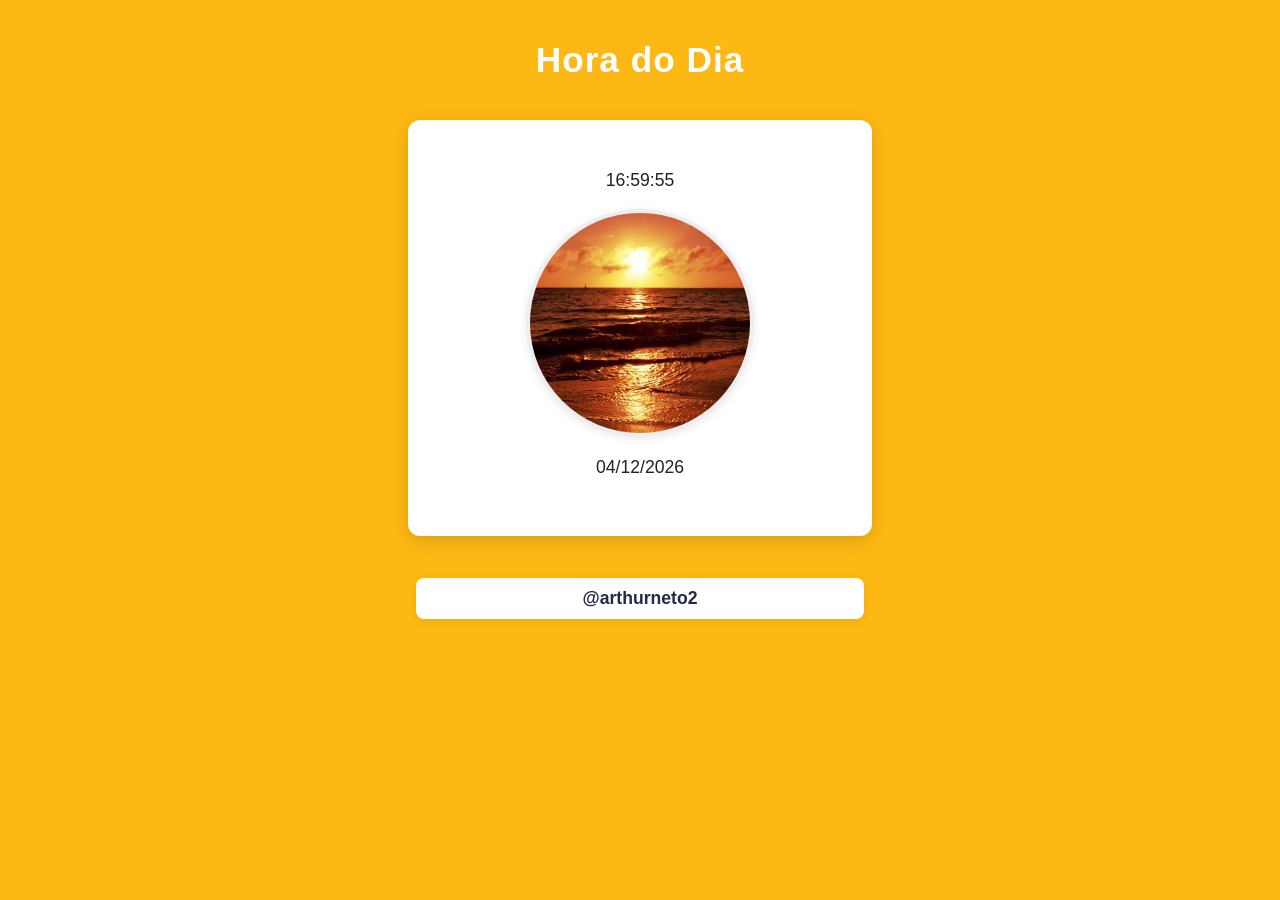
<file: index.html>
<!DOCTYPE html>
<html lang="en">
<head>
    <meta charset="UTF-8">
    <meta name="viewport" content="width=device-width, initial-scale=1.0">
    <title>Relogio</title>
    <link rel="stylesheet" href="style.css">
</head>
<body>
    <h1>Hora do Dia</h1>
    <div id="relogio-container">
        <p id="horario"></p>
        <img src="" alt="Imagem do Amanhecer" id="imagem-relogio">
        <p id="data"></p>
    </div>
    <a href="https://github.com/arthurneto2">@arthurneto2</a>


    <script>
        function atualizarRelogio() {
            const agora = new Date();
            const horas = agora.getHours();
            const minutos = agora.getMinutes();
            const segundos = agora.getSeconds();
            const dia = agora.getDate();
            const mes = agora.getMonth() + 1; // Meses começam do zero
            const ano = agora.getFullYear();

            const horaFormatada = `${horas.toString().padStart(2, '0')}:${minutos.toString().padStart(2, '0')}:${segundos.toString().padStart(2, '0')}`;
            document.querySelector('#relogio-container p').textContent = `${horaFormatada}`;

            const dataFormatada = `${dia.toString().padStart(2, '0')}/${mes.toString().padStart(2, '0')}/${ano}`;
            document.querySelector('#data').textContent = `${dataFormatada}`;

            const imagemRelogio = document.querySelector('#imagem-relogio');
            if (horas >= 6 && horas < 12) {
                imagemRelogio.src = 'imagens/istockphoto-185067762-612x612.jpg'; // Manhã
                document.body.style.background = '#d2b48c';
            } else if (horas >= 12 && horas < 18) {
                imagemRelogio.src = 'imagens/cpt-centro-producoes-tecnicas-entardecer-para-refletir.jpg'; // Tarde
                document.body.style.background = '#FDB813';
            } else {
                imagemRelogio.src = 'imagens/night_5f985165b72f7.jpg'; // Noite
                document.body.style.background = '#232946';
            }
        }

        setInterval(atualizarRelogio, 1000);
        atualizarRelogio(); // Chamada inicial para exibir a hora imediatamente
    </script>
</body>
</html>
</file>
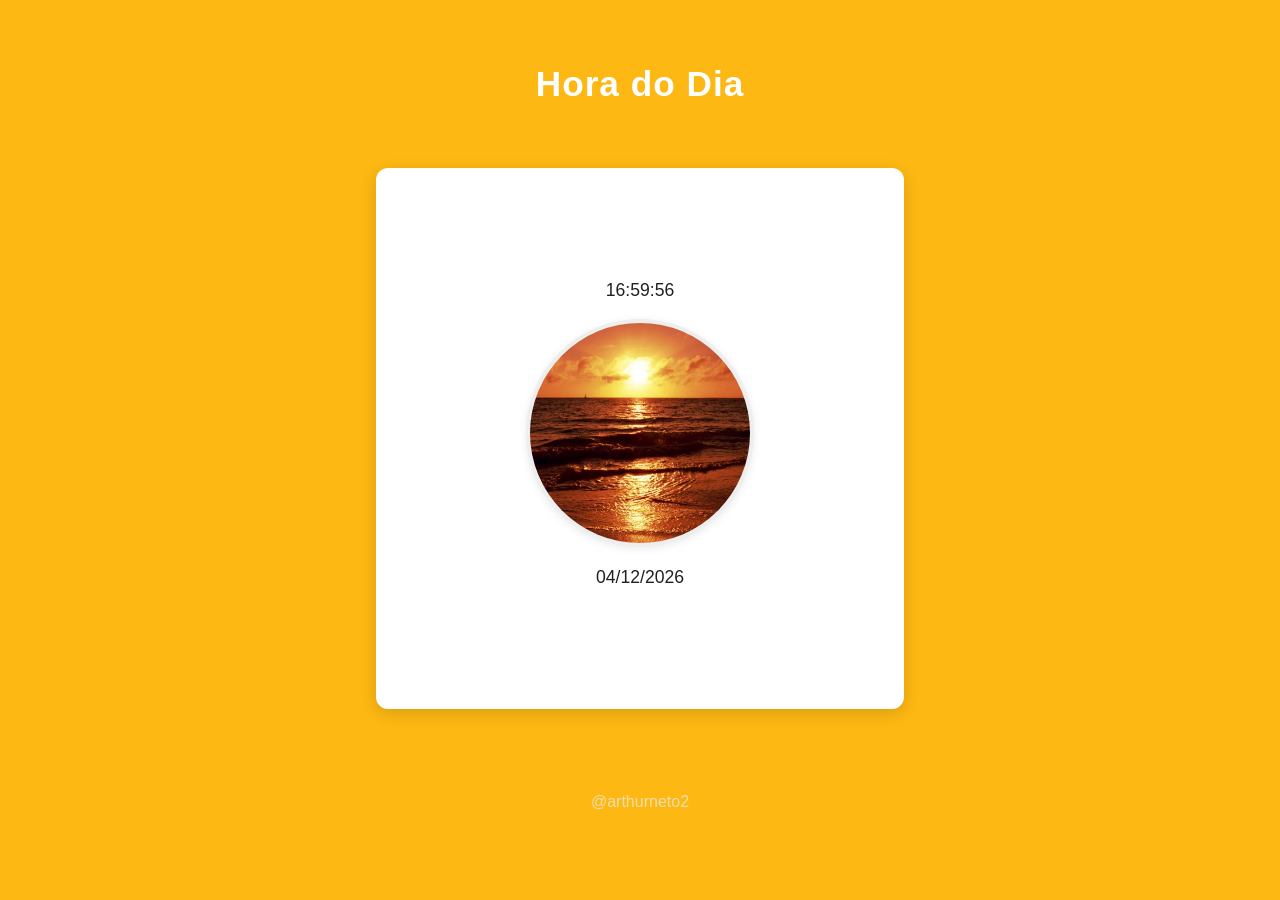
<file: relogia.html>
<!DOCTYPE html>
<html lang="en">
<head>
    <meta charset="UTF-8">
    <meta name="viewport" content="width=device-width, initial-scale=1.0">
    <title>Relogio</title>
    <style>
        body {
            background: #d2b48c;
            font-family: Arial, Helvetica, sans-serif;
            margin: 0;
            padding: 0;
            min-height: 100vh;
            display: flex;
            flex-direction: column;
            align-items: center;
        }
        
        h1 {
            color: #fff;
            text-align: center;
            margin-top: 5vw;
            margin-bottom: 5vw;
            font-size: 2.2em;
            letter-spacing: 1px;
        }
        
        #relogio-container {
            background: #fff;
            border-radius: 12px;
            box-shadow: 0 4px 16px rgba(0,0,0,0.15);
            padding: 8vw 5vw;
            max-width: 400px;
            width: 90vw;
            margin: 0 auto 5vw auto;
            display: flex;
            flex-direction: column;
            align-items: center;
        }
        
        #relogio-container p {
            color: #222;
            font-size: 1.1em;
            margin-bottom: 18px;
            margin-top: 10px;
            word-break: break-word;
        }
        
        #imagem-relogio {
            width: 50vw;
            max-width: 220px;
            height: 50vw;
            max-height: 220px;
            object-fit: cover;
            border-radius: 50%;
            border: 4px solid #eee;
            box-shadow: 0 2px 8px rgba(0,0,0,0.08);
            display: block;
            margin-bottom: 10px;
            background: #eee;
        }
        
        footer {
            color: #eee;
            text-align: center;
            font-size: 1em;
            margin-top: 20px;
            opacity: 0.7;
            font-family: Arial, Helvetica, sans-serif;
        }
        
        /* Responsividade para telas menores */
        @media (max-width: 600px) {
            h1 {
                font-size: 1.5em;
                margin-top: 8vw;
                margin-bottom: 8vw;
            }
            #relogio-container {
                padding: 6vw 2vw;
                max-width: 98vw;
            }
            #imagem-relogio {
                width: 70vw;
                height: 70vw;
                max-width: 180px;
                max-height: 180px;
            }
            #relogio-container p {
                font-size: 1em;
            }
        }
    </style>
</head>
<body>
    <h1>Hora do Dia</h1>
    <div id="relogio-container">
        <p id="horario"></p>
        <img src="" alt="Imagem do Amanhecer" id="imagem-relogio">
        <p id="data"></p>
    </div>
    <footer>@arthurneto2</footer>


    <script>
        function atualizarRelogio() {
            const agora = new Date();
            const horas = agora.getHours();
            const minutos = agora.getMinutes();
            const segundos = agora.getSeconds();
            const dia = agora.getDate();
            const mes = agora.getMonth() + 1; // Meses começam do zero
            const ano = agora.getFullYear();

            const horaFormatada = `${horas.toString().padStart(2, '0')}:${minutos.toString().padStart(2, '0')}:${segundos.toString().padStart(2, '0')}`;
            document.querySelector('#relogio-container p').textContent = `${horaFormatada}`;

            const dataFormatada = `${dia.toString().padStart(2, '0')}/${mes.toString().padStart(2, '0')}/${ano}`;
            document.querySelector('#data').textContent = `${dataFormatada}`;

            const imagemRelogio = document.querySelector('#imagem-relogio');
            if (horas >= 6 && horas < 12) {
                imagemRelogio.src = 'istockphoto-185067762-612x612.jpg'; // Manhã
                document.body.style.background = '#d2b48c';
            } else if (horas >= 12 && horas < 18) {
                imagemRelogio.src = 'cpt-centro-producoes-tecnicas-entardecer-para-refletir.jpg'; // Tarde
                document.body.style.background = '#FDB813';
            } else {
                imagemRelogio.src = 'night_5f985165b72f7.jpg'; // Noite
                document.body.style.background = '#232946';
            }
        }

        setInterval(atualizarRelogio, 1000);
        atualizarRelogio(); // Chamada inicial para exibir a hora imediatamente



    </script>
</body>
</html>
</file>
<file: style.css>
body {
    background: #d2b48c;
    font-family: Arial, Helvetica, sans-serif;
    margin: 0;
    padding: 0;
    min-height: 100vh;
    display: flex;
    flex-direction: column;
    align-items: center;
}

h1 {
    color: #fff;
    text-align: center;
    margin-top: 40px;
    margin-bottom: 40px;
    font-size: 2.2em;
    letter-spacing: 1px;
    max-width: 100vw;
}

#relogio-container {
    background: #fff;
    border-radius: 12px;
    box-shadow: 0 4px 16px rgba(0,0,0,0.15);
    padding: 40px 32px;
    max-width: 400px;
    width: 90vw;
    margin: 0 auto 24px auto;
    display: flex;
    flex-direction: column;
    align-items: center;
}

#relogio-container p {
    color: #222;
    font-size: 1.1em;
    margin-bottom: 18px;
    margin-top: 10px;
    word-break: break-word;
}

#imagem-relogio {
    width: 220px;
    max-width: 220px;
    height: 220px;
    max-height: 220px;
    object-fit: cover;
    border-radius: 50%;
    border: 4px solid #eee;
    box-shadow: 0 2px 8px rgba(0,0,0,0.08);
    display: block;
    margin-bottom: 10px;
    background: #eee;
}

a {
    display: inline-block;
    color: #232946;
    background: #fff;
    padding: 10px 24px;
    border-radius: 8px;
    font-size: 1.1em;
    margin-bottom: 12px;
    margin-top: 18px;
    text-decoration: none;
    font-weight: bold;
    box-shadow: 0 2px 8px rgba(0,0,0,0.08);
    transition: background 0.3s, color 0.3s;
    max-width: 400px;
    width: 35vw;
    text-align: center;
}

a:hover {
    background: #232946;
    color: #fff;
}

/* Responsividade para telas menores */
@media (max-width: 600px) {
    h1 {
        font-size: 1.5em;
        margin-top: 8vw;
        margin-bottom: 8vw;
    }
    #relogio-container {
        padding: 6vw 2vw;
        max-width: 98vw;
    }
    #imagem-relogio {
        width: 70vw;
        height: 70vw;
        max-width: 180px;
        max-height: 180px;
    }
    #relogio-container p {
        font-size: 1em;
    }
}

/* Limite para telas grandes (ex: monitores 24"+) */
@media (min-width: 1200px) {
    h1 {
        margin-top: 40px;
        margin-bottom: 40px;
    }
    #relogio-container {
        max-width: 400px;
        padding: 40px 32px;
        margin-bottom: 24px;
    }
    #imagem-relogio {
        width: 220px;
        height: 220px;
        max-width: 220px;
        max-height: 220px;
    }
    a {
        max-width: 400px;
        margin-top: 18px;
    }
}
</file>
